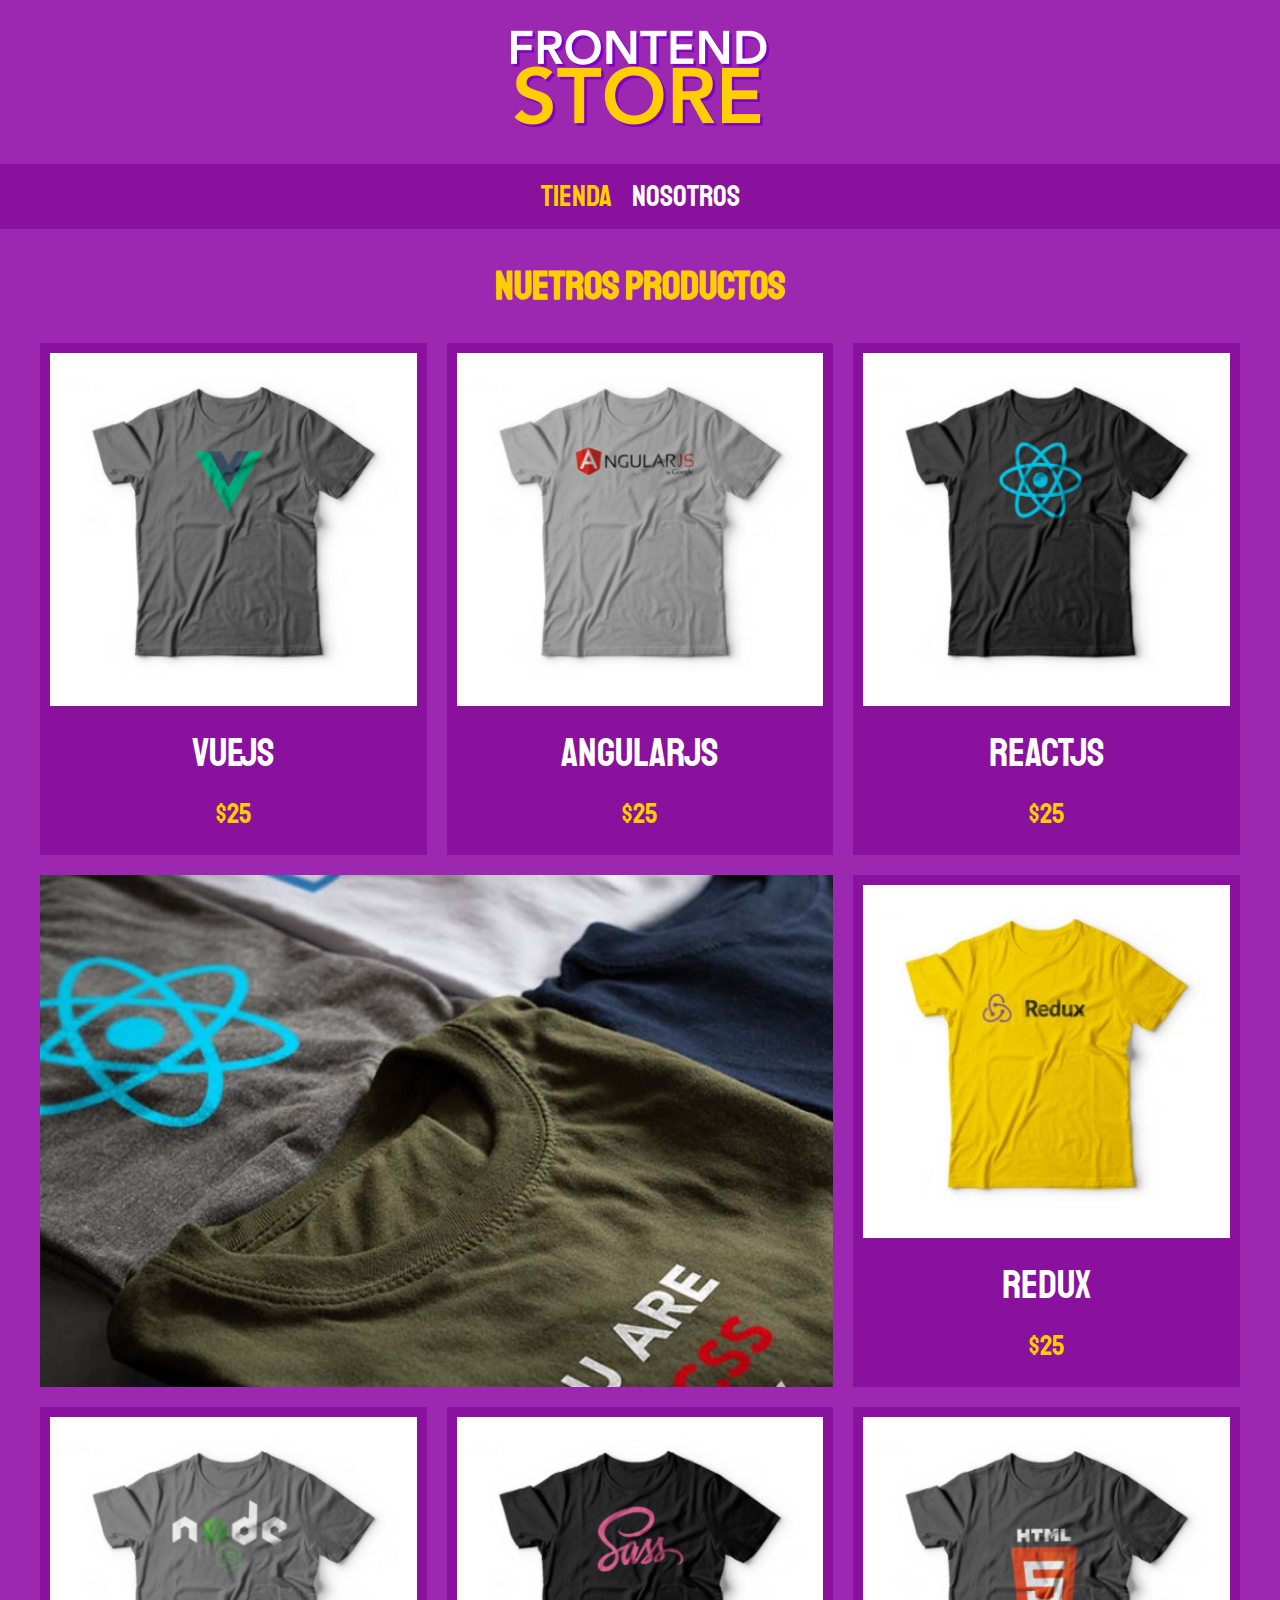
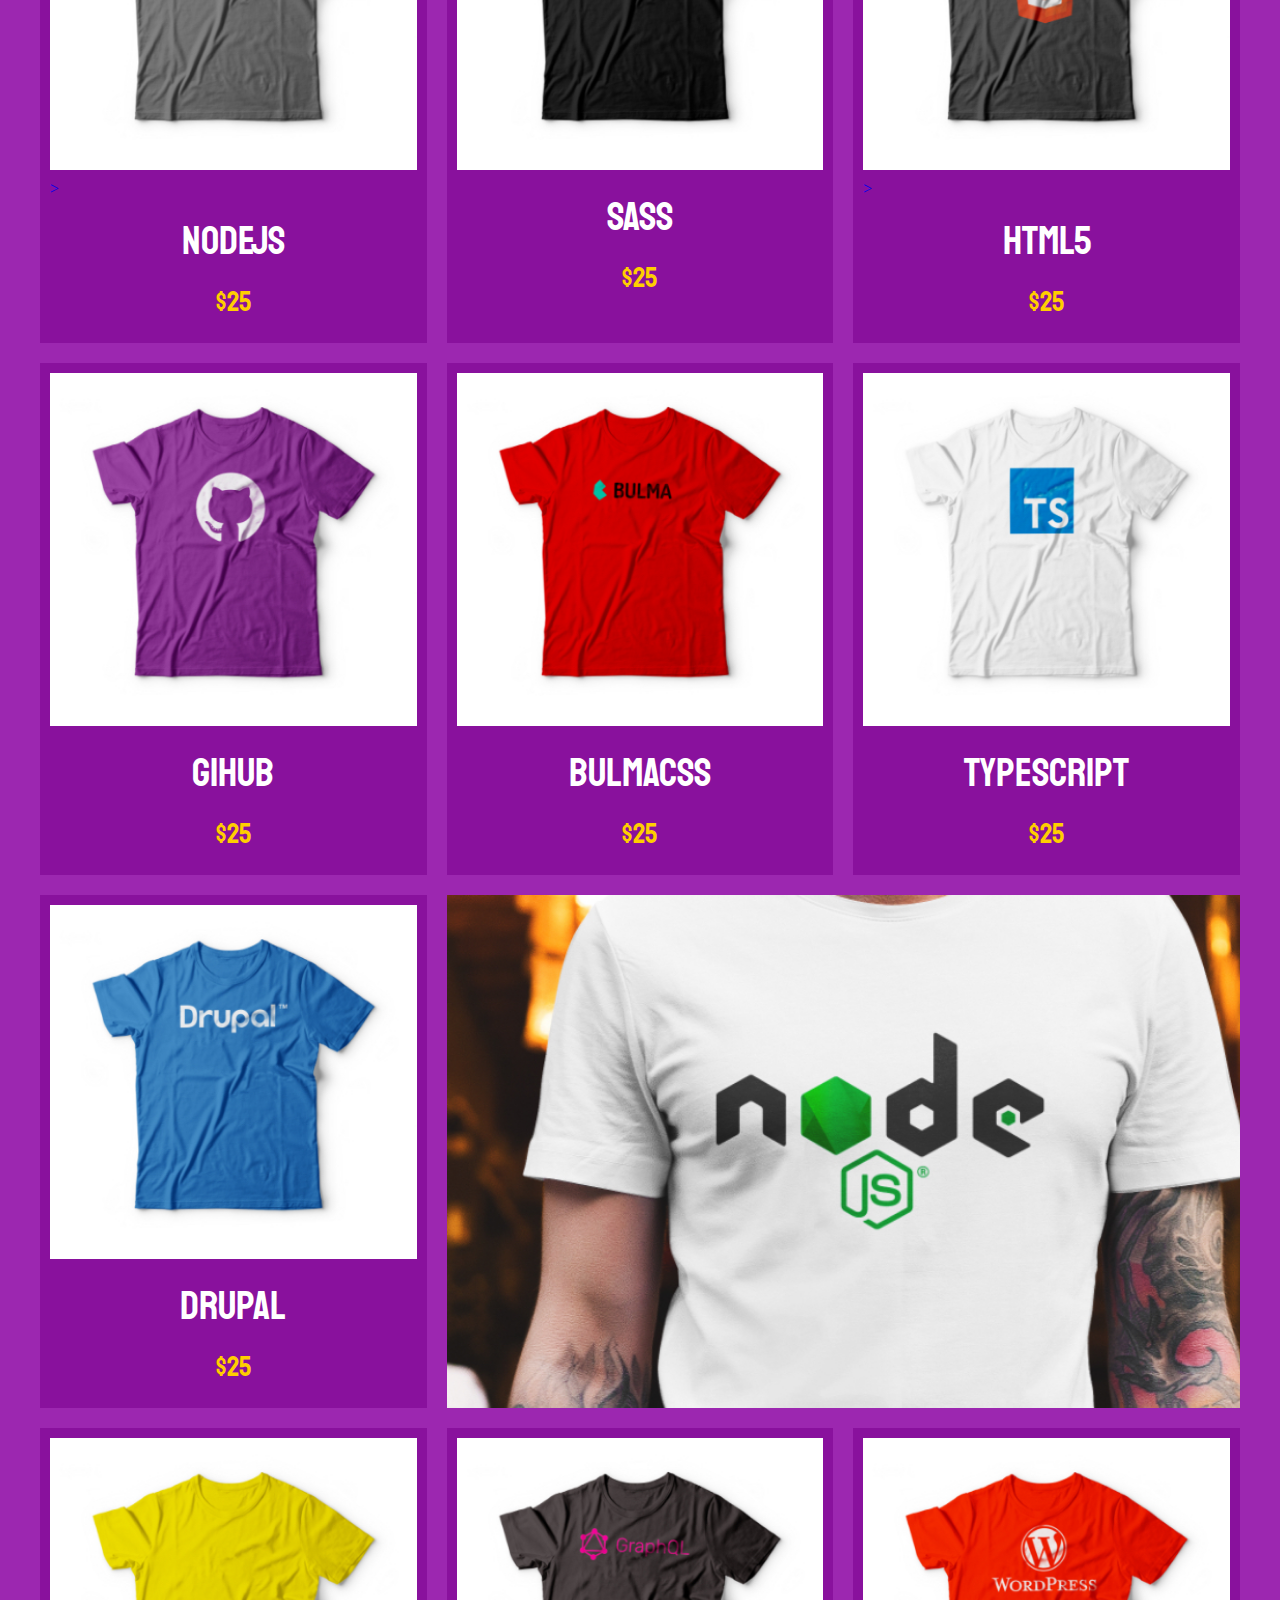
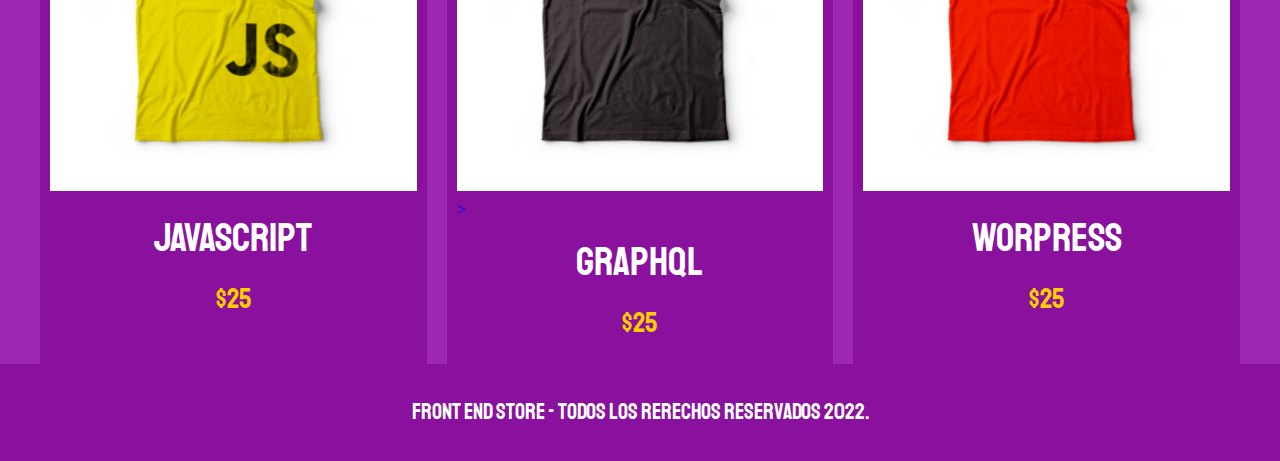
<file: index.html>
<!DOCTYPE html>
<html lang="en">
<head>
    <meta charset="UTF-8">
    <meta http-equiv="X-UA-Compatible" content="IE=edge">
    <meta name="viewport" content="width=device-width, initial-scale=1.0">
    <title>FrontEnd Store</title>
    <link rel="stylesheet" href="css/normalize.css">
    <link rel="preconnect" href="https://fonts.gstatic.com">
<link href="https://fonts.googleapis.com/css2?family=Staatliches&display=swap" rel="stylesheet">
    <link rel="stylesheet" href="css/style.css">
</head>
<body>

    <header class="header">
        <a href="index.html">
            <img class="header__logo" src="img/logo.png" alt="LogoTipo">

        </a>

    </header>

    <nav class="navegacion">
        <a class="navegacion__enlace navegacion__enlace--activo" href="index.html">Tienda</a>
        <a class="navegacion__enlace" href="nosotros.html">Nosotros</a>

    </nav>

    <main class="contenedor">
        <h1>Nuetros Productos</h1>

        <div class="grid">
            <div class="producto">
                <a href="producto.html">
                <img class="producto__imagen" src="img/1.jpg" alt="imagen camisa">
                  
                <div class="producto__informacion">
                    <p class="producto__nombre">VueJS</p>
                    <p class="producto__precio">$25</p>

                </div>  
            </a>
            </div> <!--producto-->
       
            <div class="producto">
                <a href="producto.html">
                <img class="producto__imagen" src="img/2.jpg" alt="imagen camisa">
                  
                <div class="producto__informacion">
                    <p class="producto__nombre">AngularJS</p>
                    <p class="producto__precio">$25</p>

                </div>  
            </a>
            </div> <!--producto-->
            
            <div class="producto">
                <a href="producto.html">
                <img class="producto__imagen" src="img/3.jpg" alt="imagen camisa">
                  
                <div class="producto__informacion">
                    <p class="producto__nombre">ReactJS</p>
                    <p class="producto__precio">$25</p>

                </div>  
            </a>
            </div> <!--producto-->

            <div class="producto">
                <a href="producto.html">
                <img class="producto__imagen" src="img/4.jpg" alt="imagen camisa">
                  
                <div class="producto__informacion">
                    <p class="producto__nombre">Redux</p>
                    <p class="producto__precio">$25</p>

                </div>  
            </a>
            </div> <!--producto-->

            <div class="producto">
                <a href="producto.html">
                <img class="producto__imagen" src="img/5.jpg" alt="imagen camisa">
                  
                ><div class="producto__informacion">
                    <p class="producto__nombre">NodeJS</p>
                    <p class="producto__precio">$25</p>

                </div>  
            </a>
            </div> <!--producto-->

            <div class="producto">
                <a href="producto.html">
                <img class="producto__imagen" src="img/6.jpg" alt="imagen camisa">
                  
                <div class="producto__informacion">
                    <p class="producto__nombre">SASS</p>
                    <p class="producto__precio">$25</p>

                </div>  
            </a>
            </div> <!--producto-->

            <div class="producto">
                <a href="producto.html">
                <img class="producto__imagen" src="img/7.jpg" alt="imagen camisa">
                  
                ><div class="producto__informacion">
                    <p class="producto__nombre">HTML5</p>
                    <p class="producto__precio">$25</p>

                </div>  
            </a>
            </div> <!--producto-->

            <div class="producto">
                <a href="producto.html">
                <img class="producto__imagen" src="img/8.jpg" alt="imagen camisa">
                  
                <div class="producto__informacion">
                    <p class="producto__nombre">Gihub</p>
                    <p class="producto__precio">$25</p>

                </div>  
            </a>
            </div> <!--producto-->

            <div class="producto">
                <a href="producto.html">
                <img class="producto__imagen" src="img/9.jpg" alt="imagen camisa">
                  
                <div class="producto__informacion">
                    <p class="producto__nombre">BulmaCSS</p>
                    <p class="producto__precio">$25</p>

                </div>  
            </a>
            </div> <!--producto-->

            <div class="producto">
                <a href="producto.html">
                <img class="producto__imagen" src="img/10.jpg" alt="imagen camisa">
                  
                <div class="producto__informacion">
                    <p class="producto__nombre">TypeScript</p>
                    <p class="producto__precio">$25</p>

                </div>  
            </a>
            </div> <!--producto-->

            <div class="producto">
                <a href="producto.html">
                <img class="producto__imagen" src="img/11.jpg" alt="imagen camisa">
                  
                <div class="producto__informacion">
                    <p class="producto__nombre">Drupal</p>
                    <p class="producto__precio">$25</p>

                </div>  
            </a>
            </div> <!--producto-->

            <div class="producto">
                <a href="producto.html">
                <img class="producto__imagen" src="img/12.jpg" alt="imagen camisa">
                  
                <div class="producto__informacion">
                    <p class="producto__nombre">JavaScript</p>
                    <p class="producto__precio">$25</p>

                </div>  
            </a>
            </div> <!--producto-->

            <div class="producto">
                <a href="producto.html">
                <img class="producto__imagen" src="img/13.jpg" alt="imagen camisa">
                  
                ><div class="producto__informacion">
                    <p class="producto__nombre">GraphQL</p>
                    <p class="producto__precio">$25</p>

                </div>  
            </a>
            </div> <!--producto-->

            <div class="producto">
                <a href="producto.html">
                <img class="producto__imagen" src="img/14.jpg" alt="imagen camisa">
                  
                <div class="producto__informacion">
                    <p class="producto__nombre">Worpress</p>
                    <p class="producto__precio">$25</p>

                </div>  
            </a>
            </div> <!--producto-->

                <div class="grafico grafico--camisas"></div>
                <div class="grafico grafico--node"></div>


        </div>


    </main>

    <footer class="footer">

        <p class="footer__testo">Front End Store - Todos los Rerechos Reservados 2022.</p>
    </footer>
    
</body>
</html>
</file>
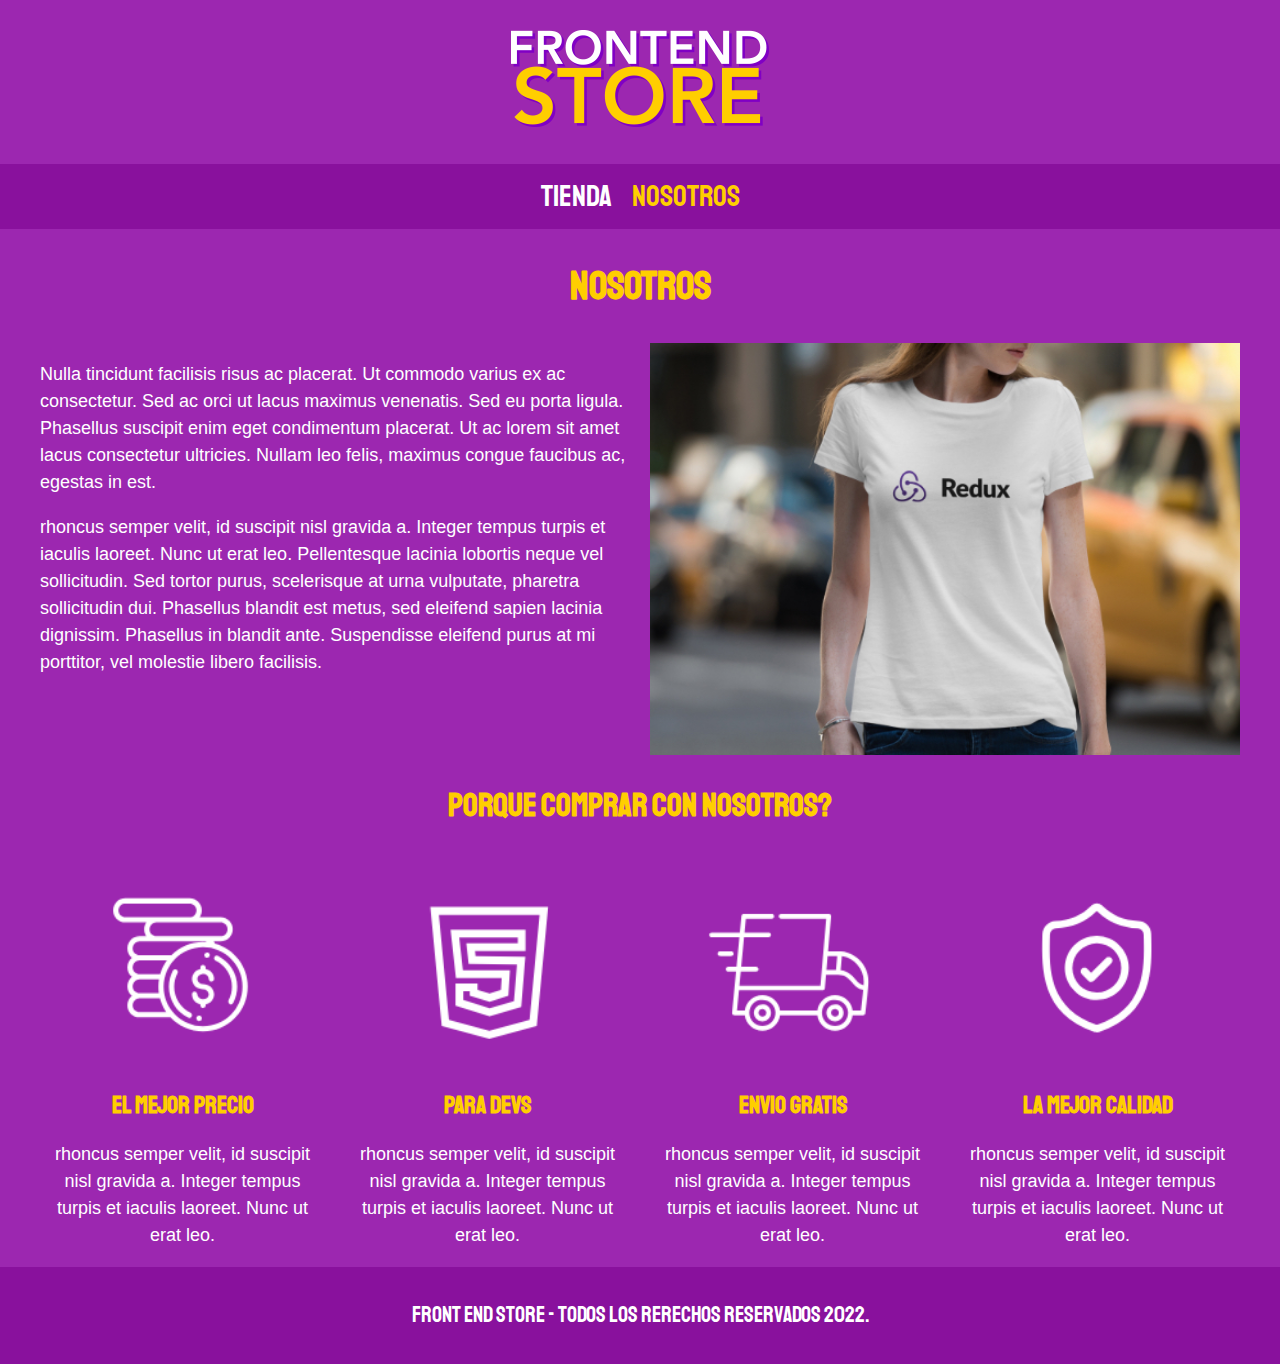
<file: nosotros.html>
<!DOCTYPE html>
<html lang="en">
<head>
    <meta charset="UTF-8">
    <meta http-equiv="X-UA-Compatible" content="IE=edge">
    <meta name="viewport" content="width=device-width, initial-scale=1.0">
    <title>FrontEnd Store</title>
    <link rel="stylesheet" href="css/normalize.css">
    <link rel="preconnect" href="https://fonts.gstatic.com">
<link href="https://fonts.googleapis.com/css2?family=Staatliches&display=swap" rel="stylesheet">
    <link rel="stylesheet" href="css/style.css">
</head>
<body>

    <header class="header">
        <a href="index.html">
            <img class="header__logo" src="img/logo.png" alt="LogoTipo">

        </a>

    </header>

    <nav class="navegacion">
        <a class="navegacion__enlace " href="index.html">Tienda</a>
        <a class="navegacion__enlace navegacion__enlace--activo" href="nosotros.html">Nosotros</a>

    </nav>

    <main class="contenedor">
        <h1>Nosotros</h1>

        <div class="nosotros">
            <div class="nosotros__contenido">
                <p>Nulla tincidunt facilisis risus ac placerat. Ut commodo varius ex ac consectetur. 
                    Sed ac orci ut lacus maximus venenatis. Sed eu porta ligula. Phasellus suscipit enim eget 
                    condimentum placerat. Ut ac lorem sit amet lacus consectetur ultricies. Nullam leo felis, 
                    maximus congue faucibus ac, egestas in est.</p>

                    <p> rhoncus semper velit, id suscipit nisl gravida a. Integer tempus turpis et iaculis laoreet.
                     Nunc ut erat leo. Pellentesque lacinia lobortis neque vel sollicitudin. Sed tortor purus, 
                     scelerisque at urna vulputate, pharetra sollicitudin dui. Phasellus blandit est metus, 
                     sed eleifend sapien lacinia dignissim. Phasellus in blandit ante. Suspendisse eleifend
                      purus at mi porttitor, vel molestie libero facilisis.</p>


            </div>
            <img class="nosotros__imagen" src="img/nosotros.jpg" alt="imegen nosotros">
        </div>


    </main>

    <section class="contenedor comprar">
        <h2 class="comprar__titulo">Porque comprar con nosotros?</h2>

        <div class="bloques">
            <div class="bloque">
                <img class="bloque__imagen" src="img/icono_1.png" alt="porque comprar">
                <h3 class="bloque__titulo">El mejor precio</h3>
                <p>rhoncus semper velit, id suscipit nisl gravida a. Integer tempus turpis et iaculis laoreet.
                    Nunc ut erat leo.</p>

            </div> <!--Bloque-->

            <div class="bloque">
                <img class="bloque__imagen" src="img/icono_2.png" alt="porque comprar">
                <h3 class="bloque__titulo">para Devs</h3>
                <p>rhoncus semper velit, id suscipit nisl gravida a. Integer tempus turpis et iaculis laoreet.
                    Nunc ut erat leo.</p>

            </div> <!--Bloque-->

            <div class="bloque">
                <img class="bloque__imagen" src="img/icono_3.png" alt="porque comprar">
                <h3 class="bloque__titulo">Envio Gratis</h3>
                <p>rhoncus semper velit, id suscipit nisl gravida a. Integer tempus turpis et iaculis laoreet.
                    Nunc ut erat leo.</p>

            </div> <!--Bloque-->

            <div class="bloque">
                <img class="bloque__imagen" src="img/icono_4.png" alt="porque comprar">
                <h3 class="bloque__titulo">la Mejor Calidad</h3>
                <p>rhoncus semper velit, id suscipit nisl gravida a. Integer tempus turpis et iaculis laoreet.
                    Nunc ut erat leo.</p>

            </div> <!--Bloque-->


        </div><!--Bloques-->


    </section>

    <footer class="footer">

        <p class="footer__testo">Front End Store - Todos los Rerechos Reservados 2022.</p>
    </footer>
    
</body>
</html>
</file>
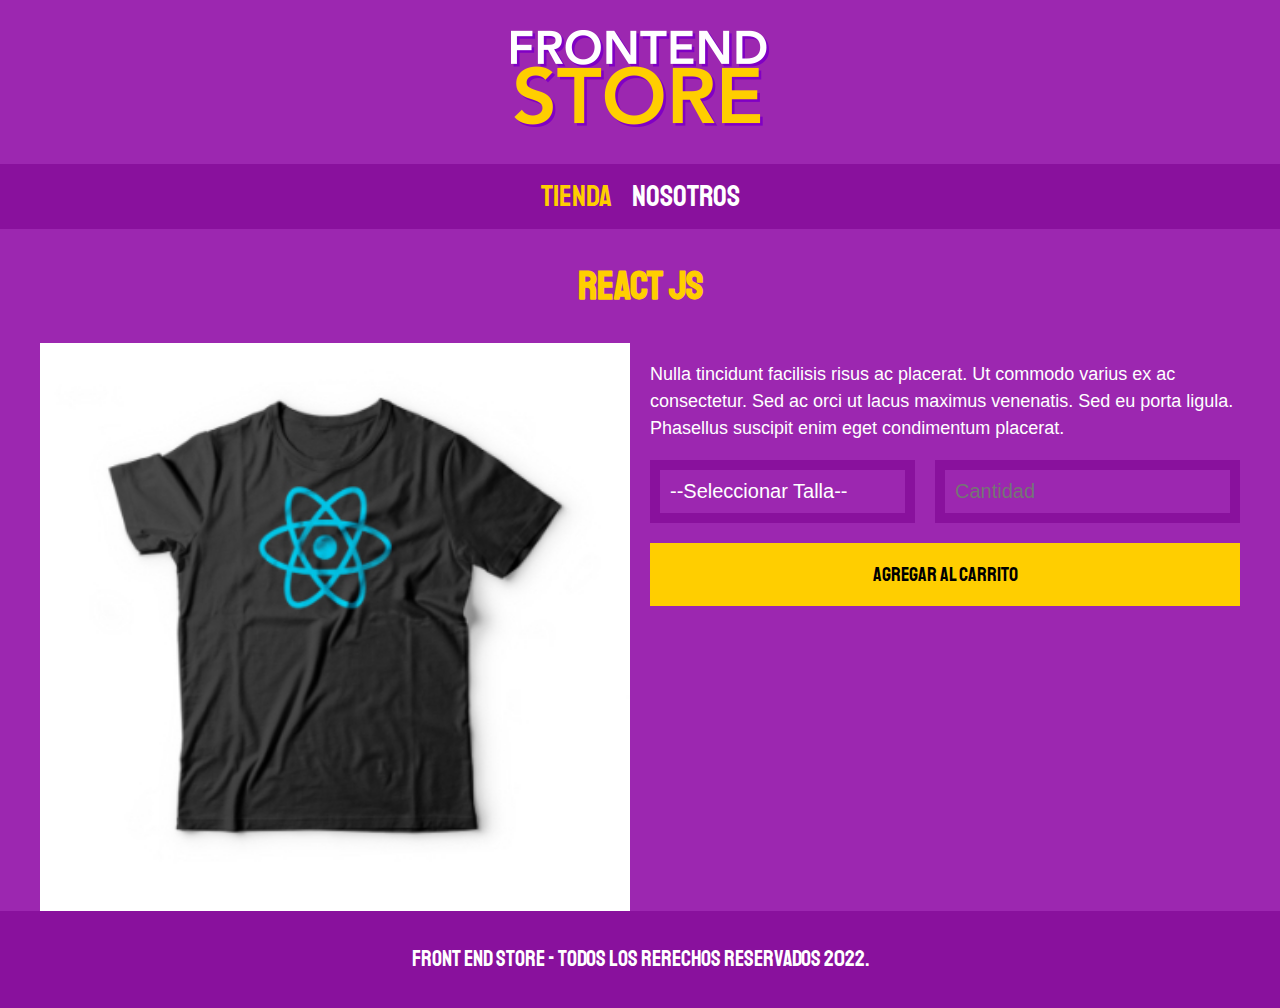
<file: producto.html>
<!DOCTYPE html>
<html lang="en">
<head>
    <meta charset="UTF-8">
    <meta http-equiv="X-UA-Compatible" content="IE=edge">
    <meta name="viewport" content="width=device-width, initial-scale=1.0">
    <title>FrontEnd Store</title>
    <link rel="stylesheet" href="css/normalize.css">
    <link rel="preconnect" href="https://fonts.gstatic.com">
<link href="https://fonts.googleapis.com/css2?family=Staatliches&display=swap" rel="stylesheet">
    <link rel="stylesheet" href="css/style.css">
</head>
<body>
    <header class="header">
        <a href="index.html">
            <img class="header__logo" src="img/logo.png" alt="LogoTipo">
        </a>

    </header>

    <nav class="navegacion">
        <a class="navegacion__enlace navegacion__enlace--activo" href="index.html">Tienda</a>
        <a class="navegacion__enlace" href="nosotros.html">Nosotros</a>
    </nav>
    <main class="contenedor">
        <h1>React JS</h1>

        <div class="camisa">
            <img class="camisa__imagen" src="img/3.jpg" alt="imagen del producto">
            <div class="camisa__contenido">
                <p>Nulla tincidunt facilisis risus ac placerat. Ut commodo varius ex ac consectetur. 
                    Sed ac orci ut lacus maximus venenatis. Sed eu porta ligula. Phasellus suscipit enim eget 
                    condimentum placerat.</p>

                    <form class="formulario">   
                        <select class="formulario__campo">
                            <option disabled selected>--Seleccionar Talla--</option>
                                <option>Chica</option>
                                <option>Midiun</option>
                                <option>Grande</option>
                        </select>
                        <input class="formulario__campo" type="number" placeholder="Cantidad" min="1">
                        <input class="formulario__submit" type="submit" value="Agregar al Carrito">
                    </form>
            </div>
        </div>
    </main>

    <footer class="footer">

        <p class="footer__testo">Front End Store - Todos los Rerechos Reservados 2022.</p>
    </footer>
    
</body>
</html>
</file>
<file: css/style.css>
:root{
      --primario: #9c27B0;
      --primarioOscuro: #89119D;
      --secundario: #ffce00;
      --secundarioOscuro: rgb(233, 287,2);
      --blanco: #fff;
      --negro: #000;
      
      --fuentePrincipal: 'Staatliches', cursive;
}

html{
      box-sizing: border-box;
      font-size: 62.5%;
}
      *,*::before, *::after{
      box-sizing: inherit;
}

/** Globales **/

body{
      background-color: var(--primario);
      font-size: 1.6rem;
      line-height: 1.5;
}

p {
      font-size: 1.8rem;
      font-family: Arial, Helvetica, sans-serif;
      color: var(--blanco)
}

a{
      text-decoration: none;
}

img{

      max-width: 100%;
      width: 100%;
}
.contenedor{
      max-width: 120rem;
      margin: 0 auto;
}

h1,h2,h3{
      text-align: center;
      color: var(--secundario);
      font-family: var(--fuentePrincipal);
}

h1{
      font-size: 4rem
}

h2{
      font-size: 3.2rem
}

h3{
      font-size: 2.4rem
}

/** Header **/
.header{

      display: flex;
      justify-content: center;
}
.header__logo{

      margin: 3rem 0;
}

/*footer*/

.footer{
      background-color: var(--primarioOscuro);
      padding: 1rem 0;



}

.footer__testo{
     font-family: var(--fuentePrincipal);
     text-align: center;
     font-size: 2.2rem;


}

/**Navegacion**/

.navegacion{
      background-color: var(--primarioOscuro);
      padding: 1rem 0;
      display: flex;
      justify-content: center;
     /* gap: 2rem; forma nueva para despaquer los textos*/


}

.navegacion__enlace{
      font-family: var(--fuentePrincipal);
      color: var(--blanco);
      font-size: 3rem;
      margin-right: 2rem;
      
}

.navegacion__enlace:last-of-type{
      margin-right: 0;
}


.navegacion__enlace--activo,
.navegacion__enlace:hover{
      color: var(--secundario)
}

            /*Productos*/

 /*css Grid*/      
 .grid{
      display: grid;
      grid-template-columns: repeat(2, 1fr);
      gap: 2rem;
 }     

 @media (min-width: 768px){
      .grid{
            grid-template-columns: repeat(3, 1fr);
      }

 }

.producto{
      background-color: var(--primarioOscuro);
      padding: 1rem;


}


.producto__nombre{
      font-size: 4rem;

}

.producto__precio{
      font-size: 2.8rem;
      color: var(--secundario);


}

.producto__nombre,
.producto__precio{
      font-family: var(--fuentePrincipal);
      margin: 1rem 0;
      text-align: center;

}

/*Graficos*/

.grafico{
      min-height: 30rem;
      background-repeat: no-repeat;
      background-size: cover;
      grid-column: 1 / 3;


}

.grafico--camisas{
      grid-row: 2 / 3;
      background-image: url(../img/grafico1.jpg);
}

.grafico--node{
      background-image: url(../img/grafico2.jpg);
      grid-row: 8 / 9;
  
}

@media(min-width: 768px){
      .grafico--node{
            grid-row: 5 / 6;
            grid-column: 2 / 4;
            
      }

}

/*nosotros*/

.nosotros{
      display: grid;
      grid-template-rows: repeat(2, auto);

}

@media (min-width: 768px) {
      .nosotros{
            grid-template-columns: repeat(2, 1fr);
            column-gap: 2rem;
      }
}

.nosotros__imagen{
      grid-row: 1 / 2;
}

@media (min-width: 400px){
      .nosotros__imagen{
            grid-column: 2 / 3;

}

.bloques{
      display: grid;
      grid-template-columns: repeat(2, 1fr);
      gap: 2rem;

}

@media (min-width: 768px){
      .bloques{
            grid-template-columns: repeat(4, 1fr);

      }

}

.bloque{
      text-align: center;
}

.bloque__titulo{
      margin: 0;

}


@media (min-width: 768px){
.camisa{
      display: grid;
      grid-template-columns: repeat(2, 1fr);
      column-gap: 2rem;
}
}

.formulario{
      display: grid;
      grid-template-columns: repeat(2, 1fr);
      gap: 2rem;


}

.formulario__campo{
      border: 1rem solid var(--primarioOscuro);
      background-color: transparent;
      color: var(--blanco);
      font-size: 2rem;
      font-family: arial, Helvetica, sans-serif;
      padding: 1rem;
      appearance: none;



}

.formulario__submit{
      background-color: var(--secundario);
      border: none;
      font-size: 2rem;
      font-family: var(--fuentePrincipal);
      padding: 2rem;
      transition: background-color .3s ease;
      grid-column: 1 / 3;
}

.formulario_submit:hover {
      cursor: pointer;
      background-color: var(--secundarioOscuro);
}
</file>
